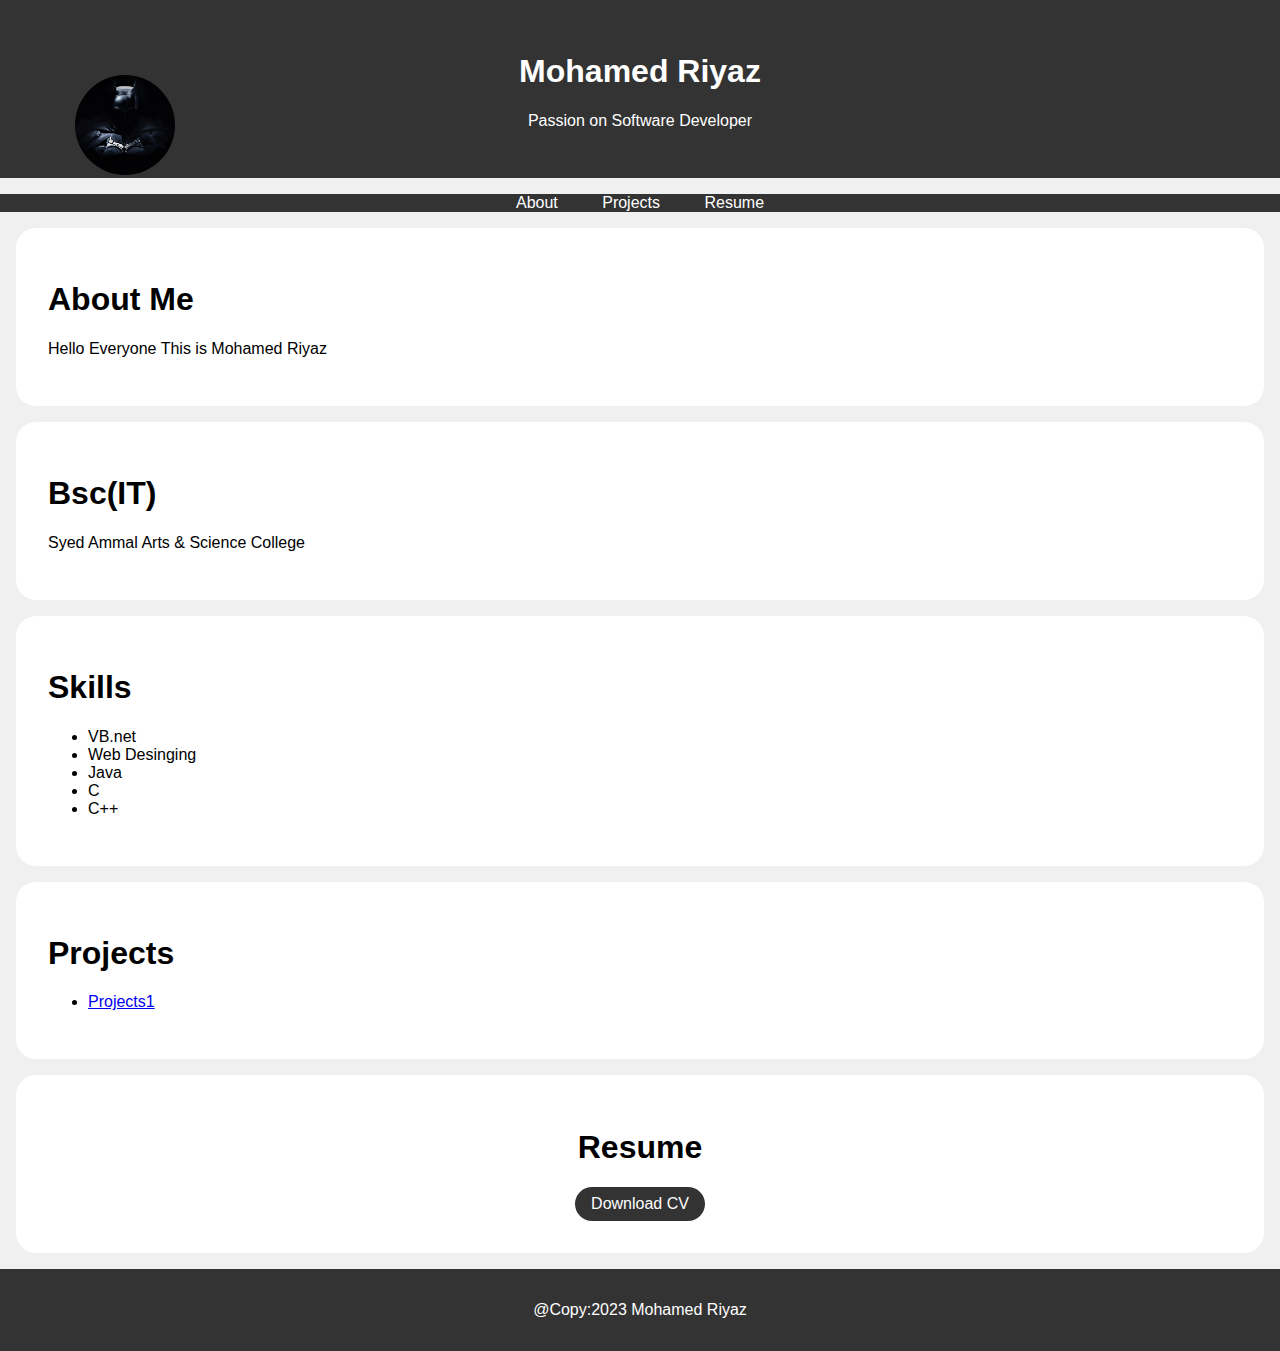
<file: index.html>
<!DOCTYPE html>
  <html>
  <head>
  <title>Your Name - Portfolio</title>
<style>
     body {
    font-family: Arial, sans-serif;
    margin: 0;
    padding: 0;
    background-color: #f0f0f0;
   }

   header {
  background-color: #333;
 color: #fff;
   text-align: center;
  padding: 2rem 0;
  position: relative; /* Add this */
}
header-content hl {
  font-size: 2.5rem;
}
/* Add styles for the round profile picture */
.profile-picture{ 
width: 100px; /* Adjust the size
as needed */
height: 100px;
border-radius: 75%; /* Create a
circular shape */
object-fit: cover; /* To ensure
the image fills the circular area */
position: absolute; /* Add this */
top: 75px; /* Adjust top position as needed*/
left: 75px; /* Adjust left position as needed*/
}
nav{
    background-color: #333;
    color: #fff;
    text-align: center;
}
nav ul {
list-style-type: none;
padding: 0;
}
nav ul li {
display: inline;
margin: 0 20px;
}
nav ul li a {
text-decoration: none;
color: #fff;
}
.section-content {
background-color: #fff;
padding: 2rem;
margin: 1rem;
border-radius: 20px;
box-shadow: 0 0 1 Opx rgba(0, 0,0,0.1)
}
.download-button {
background-color: #333;
color: #fff;
padding: 0.5rem 1rem;
text-decoration: none;
border-radius: 20px;
display: inline-block;
margin-top: 1Opx;
}
.download-button:hover {
background-color: #555;
}
footer {
text-align: center;
padding: 1rem 0;
background-color: #333;
color: #fff;
}
footer
 ul{
    text-align: center;
    padding: 1rem 0;
    background-color: #333;
    color: #fff;
}
</style>
 </head>
 <body>
    <header>
        <div class="header-content">
            <!--Add your profile picture here-->
            <img src="Batman.jpg" alt="YourProfile Picture" class="profile-picture">
            <h1>Mohamed Riyaz</h1>
            <p>Passion on Software Developer</p>

        </div>
    </header>
 </body>
<nav>
    <ul>
        <li><a href="https://www.instagram.com/mohamed_riyaz_47_/"target="_blank"> About</a></li>
        <li><a href="website.html"target="_blank"> Projects</a></li>
        <li><a href="Riyaz resume new.pdf"target="_blank"> Resume</a></li>
 </ul>
</nav>
<section id="About">
    <div class="section-content">
        <h1>About Me</h1>
        <p>Hello Everyone This is Mohamed Riyaz</p>
    </div>
</section>
<section id="Education">
    <div class="section-content">
        <h1>Bsc(IT)</h1>
        <p>Syed Ammal Arts & Science College</p>
    </div>
</section>
<section id="Skills">
    <div class="section-content">
        <h1>Skills</h1>
        <ul>
            <li>VB.net</li>
            <li>Web Desinging</li>
            <li>Java</li>
            <li>C</li>
            <li>C++</li>
        </ul>
    </div>
</section>
<section id="Projects">
    <div class="section-content">
        <h1>Projects</h1>
        <ul>
            <li><a href="website.html"target="_blank">Projects1</a></li>
        
        </ul>
    </div>
</section>

<section id="Skills">
    <center>
    <div class="section-content">
        <h1>Resume</h1>
     <a href="https://drive.google.com/file/d/1DC3maqJoF4QO4_F6A7u0EM_StmmWo8tu/view?usp=drive_link"target="_blank"class="download-button">Download CV</a>
    </div>
</center>
</section>

<footer>
    <p>@Copy:2023 Mohamed Riyaz</p>
</footer>

<script>

    // Smooth scrolling to section when clicking on navigation links
      document.querySelectorAll('a[hreff="#"]').forEach(anchor =>{
     anchor.addEventListener('click',function(e){
        e.preventDefault();
  
             const targetld =this.getAttribute('href').substring(1);
             const targetElement =document.getElementByld(targetld);
  
             if (targetElement) {
               window.scrollTo({
                      top:targetElement.offsetTop,
                   
                      behavior: 'smooth'
             });
           }
        });
     });
</script>
</body>
</html>
</file>
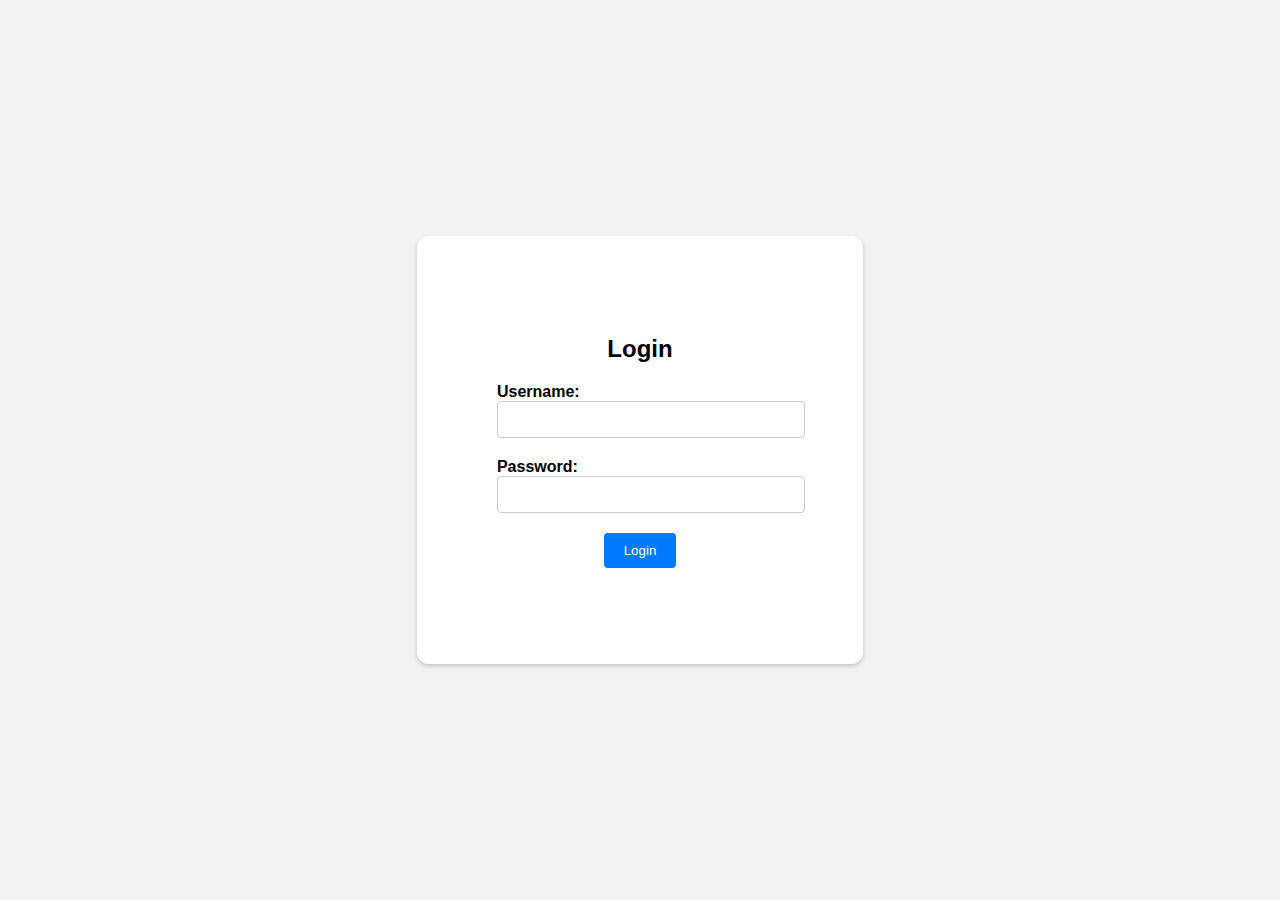
<file: login.html>
<!DOCTYPE html>
<html lang="en">
<head>
    <meta charset="UTF-8">
    <meta name="viewport" content="width=device-width, initial-scale=1.0">
    <title>Login Page</title>
    <link rel="stylesheet" href="style.css">
</head>
<body>
    <div class="container">
        <h2>Login</h2>
        <form id="login-form">
            <div class="form-group">
                <label for="username">Username:</label>
                <input type="text" id="username" name="username" required>
            </div>
            <div class="form-group">
                <label for="password">Password:</label>
                <input type="password" id="password" name="password" required>
            </div>
            <button type="submit">Login</button>
            <p id="error-message" class="error-message"></p>
        </form>
    </div>
    <script src="script.js"></script>
</body>
</html>
</file>
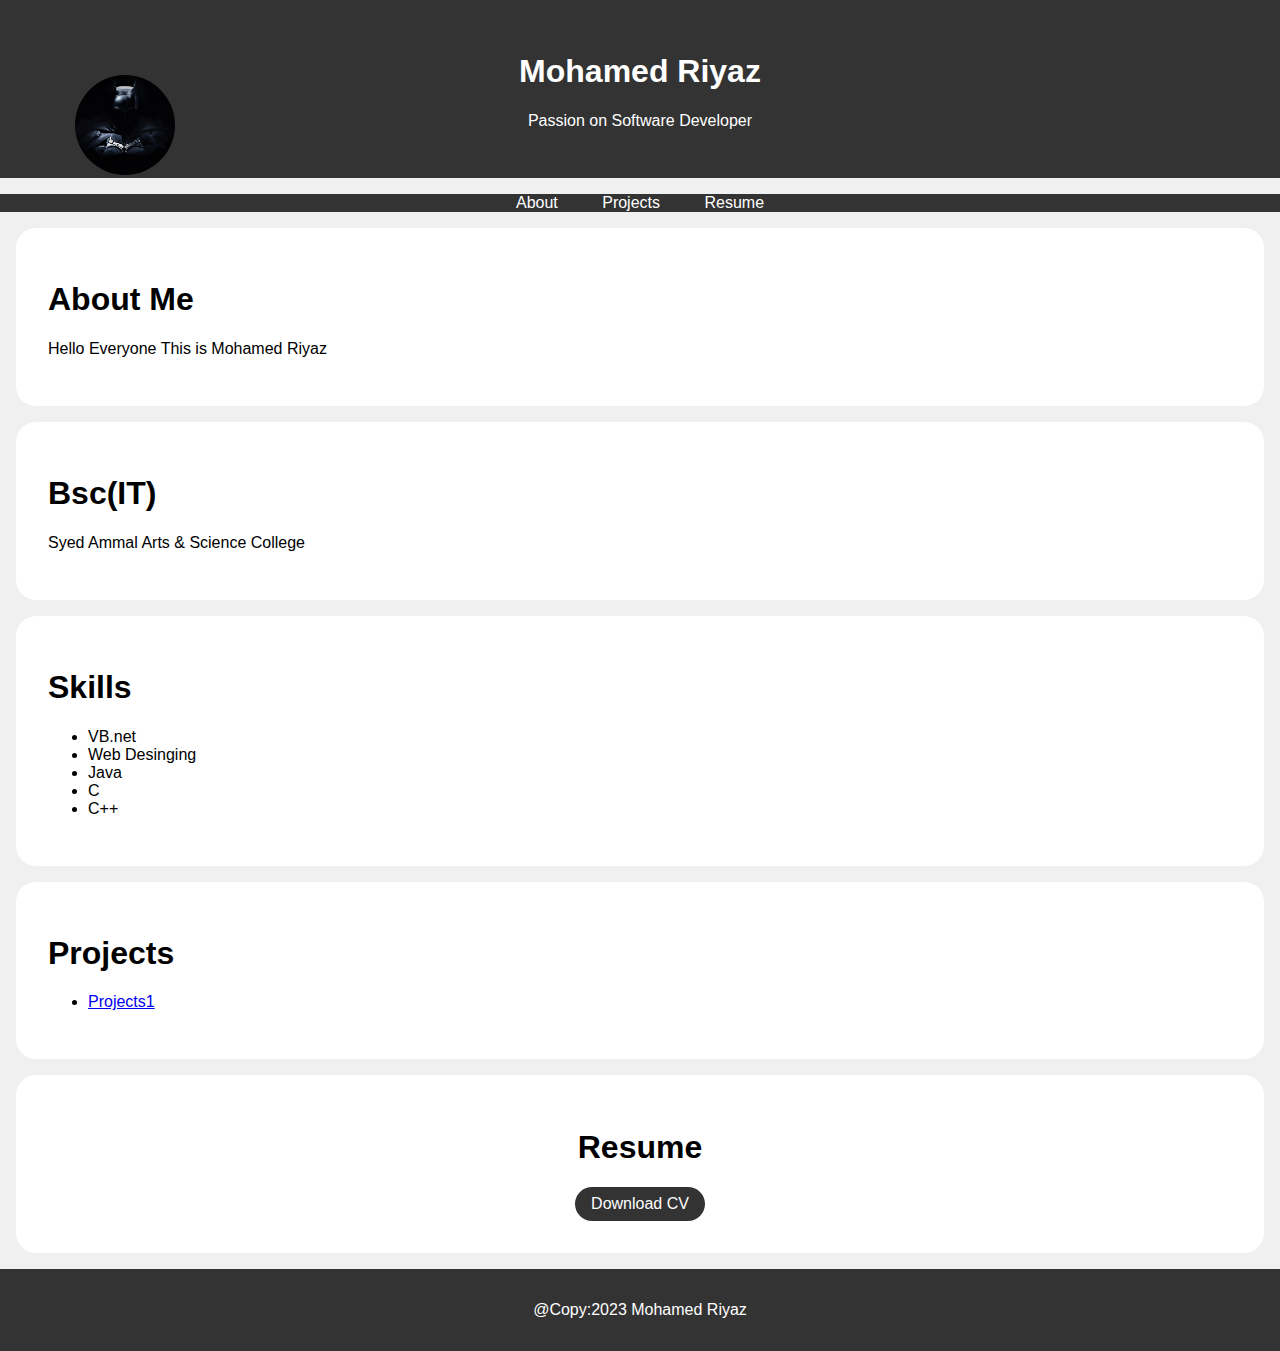
<file: profile.html>
<!DOCTYPE html>
  <html>
  <head>
  <title>Your Name - Portfolio</title>
<style>
     body {
    font-family: Arial, sans-serif;
    margin: 0;
    padding: 0;
    background-color: #f0f0f0;
   }

   header {
  background-color: #333;
 color: #fff;
   text-align: center;
  padding: 2rem 0;
  position: relative; /* Add this */
}
header-content hl {
  font-size: 2.5rem;
}
/* Add styles for the round profile picture */
.profile-picture{ 
width: 100px; /* Adjust the size
as needed */
height: 100px;
border-radius: 75%; /* Create a
circular shape */
object-fit: cover; /* To ensure
the image fills the circular area */
position: absolute; /* Add this */
top: 75px; /* Adjust top position as needed*/
left: 75px; /* Adjust left position as needed*/
}
nav{
    background-color: #333;
    color: #fff;
    text-align: center;
}
nav ul {
list-style-type: none;
padding: 0;
}
nav ul li {
display: inline;
margin: 0 20px;
}
nav ul li a {
text-decoration: none;
color: #fff;
}
.section-content {
background-color: #fff;
padding: 2rem;
margin: 1rem;
border-radius: 20px;
box-shadow: 0 0 1 Opx rgba(0, 0,0,0.1)
}
.download-button {
background-color: #333;
color: #fff;
padding: 0.5rem 1rem;
text-decoration: none;
border-radius: 20px;
display: inline-block;
margin-top: 1Opx;
}
.download-button:hover {
background-color: #555;
}
footer {
text-align: center;
padding: 1rem 0;
background-color: #333;
color: #fff;
}
footer
 ul{
    text-align: center;
    padding: 1rem 0;
    background-color: #333;
    color: #fff;
}
</style>
 </head>
 <body>
    <header>
        <div class="header-content">
            <!--Add your profile picture here-->
            <img src="Batman.jpg" alt="YourProfile Picture" class="profile-picture">
            <h1>Mohamed Riyaz</h1>
            <p>Passion on Software Developer</p>

        </div>
    </header>
 </body>
<nav>
    <ul>
        <li><a href="https://www.instagram.com/mohamed_riyaz_47_/"target="_blank"> About</a></li>
        <li><a href="login.html"target="_blank"> Projects</a></li>
        <li><a href="Riyaz resume new.pdf"target="_blank"> Resume</a></li>
 </ul>
</nav>
<section id="About">
    <div class="section-content">
        <h1>About Me</h1>
        <p>Hello Everyone This is Mohamed Riyaz</p>
    </div>
</section>
<section id="Education">
    <div class="section-content">
        <h1>Bsc(IT)</h1>
        <p>Syed Ammal Arts & Science College</p>
    </div>
</section>
<section id="Skills">
    <div class="section-content">
        <h1>Skills</h1>
        <ul>
            <li>VB.net</li>
            <li>Web Desinging</li>
            <li>Java</li>
            <li>C</li>
            <li>C++</li>
        </ul>
    </div>
</section>
<section id="Projects">
    <div class="section-content">
        <h1>Projects</h1>
        <ul>
            <li><a href="login.html"target="_blank">Projects1</a></li>
        
        </ul>
    </div>
</section>

<section id="Skills">
    <center>
    <div class="section-content">
        <h1>Resume</h1>
     <a href="https://drive.google.com/file/d/1DC3maqJoF4QO4_F6A7u0EM_StmmWo8tu/view?usp=drive_link"target="_blank"class="download-button">Download CV</a>
    </div>
</center>
</section>

<footer>
    <p>@Copy:2023 Mohamed Riyaz</p>
</footer>

<script>

    // Smooth scrolling to section when clicking on navigation links
      document.querySelectorAll('a[hreff="#"]').forEach(anchor =>{
     anchor.addEventListener('click',function(e){
        e.preventDefault();
  
             const targetld =this.getAttribute('href').substring(1);
             const targetElement =document.getElementByld(targetld);
  
             if (targetElement) {
               window.scrollTo({
                      top:targetElement.offsetTop,
                   
                      behavior: 'smooth'
             });
           }
        });
     });
</script>
</body>
</html>
</file>
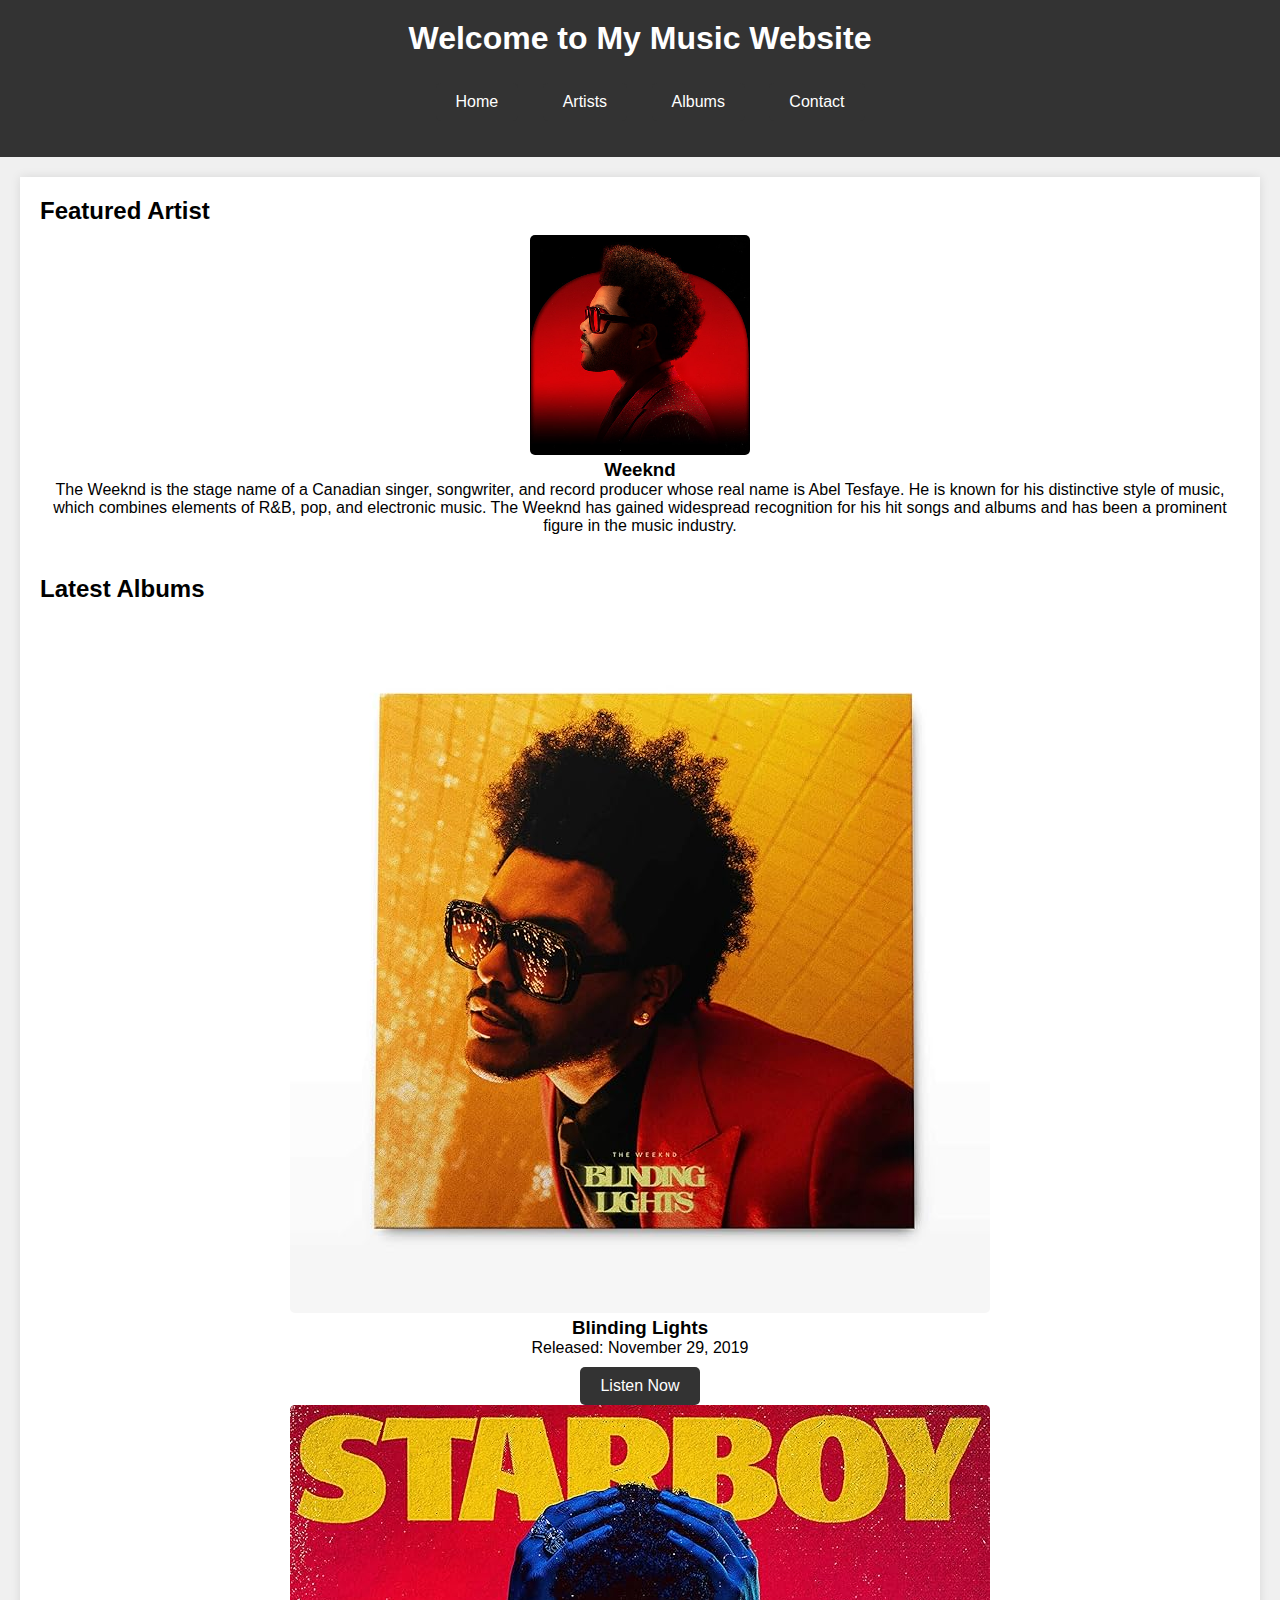
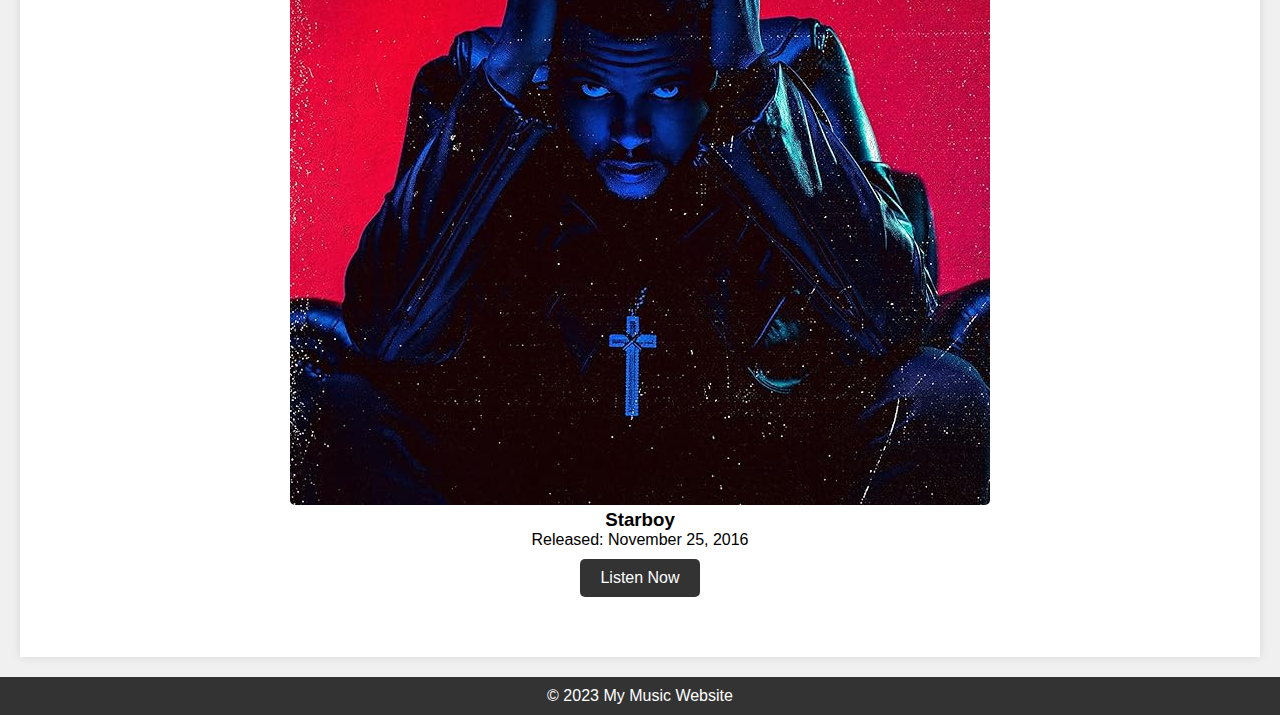
<file: website.html>
<!DOCTYPE html>
<html lang="en">
<head>
    <meta charset="UTF-8">
    <meta name="viewport" content="width=device-width, initial-scale=1.0">
    <title>My Music Website</title>
    <link rel="stylesheet" href="styles.css">
</head>
<body>
    <header>
        <h1>Welcome to My Music Website</h1>
        <nav>
            <ul>
                <li><a href="index.html">Home</a></li>
                <li><a href="https://en.wikipedia.org/wiki/The_Weeknd"target="_blank">Artists</a></li>
                <li><a href="https://albumsinorder.com/the-weeknd-albums-in-order/"target="_blank">Albums</a></li>
                <li><a href="mailto:mohamedriyaz1844@gmail.com"target="_blank">Contact</a></li>
            </ul>
        </nav>
    </header>
    <main>
        <section id="featured">
            <h2>Featured Artist</h2>
            <div class="artist">
                <img src="the-weeknd.png" alt="Artist Name">
                <h3>Weeknd</h3>
                <p>The Weeknd is the stage name of a Canadian singer, songwriter, and record producer whose real name is Abel Tesfaye. He is known for his distinctive style of music, which combines elements of R&B, pop, and electronic music. The Weeknd has gained widespread recognition for his hit songs and albums and has been a prominent figure in the music industry.</p>
            </div>
        </section>
        <section id="latest-albums">
            <h2>Latest Albums</h2>
            <div class="album">
                <img src="Blinding Lights Album Cover photo.jpg" alt="Album 1">
                <h3>Blinding Lights</h3>
                <p>Released: November 29, 2019</p>
                <a href="https://wynk.in/music/song/blinding-lights/um_00602508575167-USUG11904206"target="_blank">Listen Now</a>
            </div>
            <div class="album">
                <img src="StarBoy Album Cover Photo.jpg" alt="Album 2">
                <h3>Starboy</h3>
                <p>Released: November 25, 2016</p>
                <a href="https://wynk.in/music/song/starboy/um_00602557212358-USUG11600976"target="_blank">Listen Now</a>
            </div>
            <!-- Add more albums here -->
        </section>
    </main>
    <footer>
        <p>&copy; 2023 My Music Website</p>
    </footer>
</body>
</html>
</file>
<file: style.css>
body {
    font-family: Arial, sans-serif;
    background-color: #f2f2f2;
    margin: 0;
    padding: 0;
    display: flex;
    justify-content: center;
    align-items: center;
    height: 100vh;
}

.container {
    background-color: #fff;
    border-radius: 12px;
    box-shadow: 0 2px 4px rgba(0, 0, 0, 0.2);
    padding: 80px;
    text-align: center;
}

h2 {
    margin-bottom: 20px;
}

.form-group {
    margin-bottom: 20px;
    text-align: left;
}

label {
    font-weight: bold;
}

input[type="text"],
input[type="password"] {
    width: 100%;
    padding: 10px;
    border: 1px solid #ccc;
    border-radius: 4px;
}

button {
    background-color: #007bff;
    color: #fff;
    border: none;
    padding: 10px 20px;
    border-radius: 4px;
    cursor: pointer;
}

.error-message {
    color: #ff0000;
    margin-top: 10px;
}
</file>
<file: styles.css>
/* Reset some default styles for better consistency */
body, h1, h2, h3, p {
    margin: 0;
    padding: 0;
}

/* Basic styling */
body {
    font-family: Arial, sans-serif;
    background-color: #f0f0f0;
}

header {
    background-color: #333;
    color: #fff;
    padding: 20px;
    text-align: center;
}

nav ul {
    list-style: none;
}

nav li {
    display: inline;
    margin-right: 20px;
}

nav a {
    text-decoration: none;
    color: #fff;
}

main {
    max-width: 1200px;
    margin: 20px auto;
    padding: 20px;
    background-color: #fff;
    box-shadow: 0px 0px 10px rgba(0, 0, 0, 0.1);
}

section {
    margin-bottom: 40px;
}

h2 {
    font-size: 24px;
    margin-bottom: 10px;
}

.artist, .album {
    text-align: center;
}

.artist img, .album img {
    max-width: 100%;
    height: auto;
    border-radius: 5px;
}

a {
    display: inline-block;
    padding: 10px 20px;
    background-color: #333;
    color: #fff;
    text-decoration: none;
    border-radius: 5px;
    margin-top: 10px;
}

footer {
    text-align: center;
    padding: 10px;
    background-color: #333;
    color: #fff;
}
</file>
